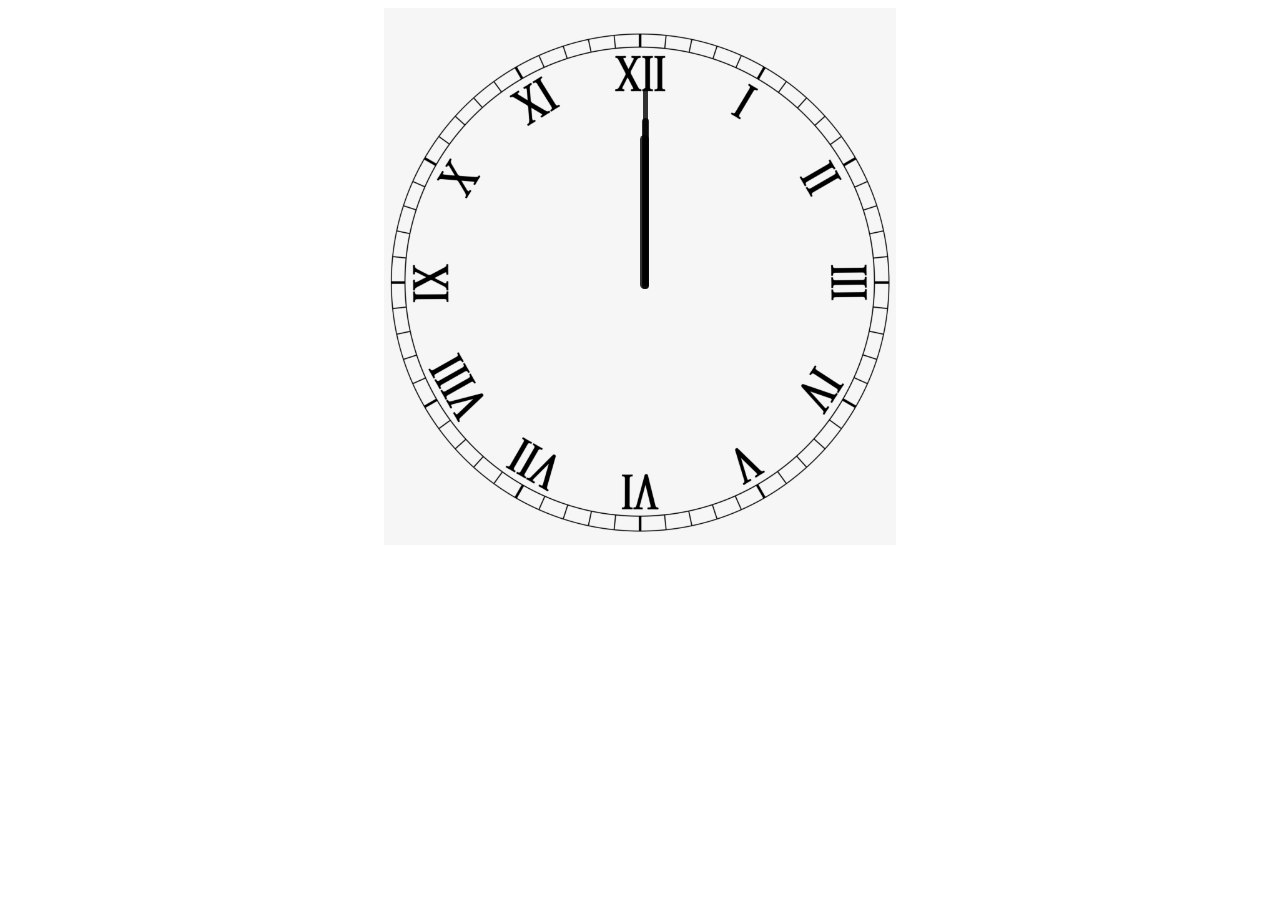
<file: index.html>
<!DOCTYPE html>
<html lang="en">
<head>
    <meta charset="UTF-8">
    <meta name="viewport" content="width=device-width, initial-scale=1.0">
    <title>clock using js</title>
    <link rel="stylesheet" href="index.css">
    <script src="index.js"></script>
</head>

<body>
    <div id="clockcontainer">
        <div id="hour"></div>
        <div id="minute"></div>
        <div id="second"></div>
    </div>
    
</body>
</html>


<!-- <div id="hhdjjjd">         <div id="hour"> </div><div id="minute"> </div><div id="second">         </div></div> -->
</file>
<file: index.css>
#clockcontainer{
    margin:auto;
   
    height:43vw;
    width:40vw;
    background:url(clock.png) no-repeat;
    background-size:100%;
}
#hour,#minute,#second{
    position:relative;
    background-color:black;
    border-radius:10px;
    transform-origin: bottom;
}


#hour{
    height: 28%;
    width: 1.7%;
    top: 23%;
    left: 50%;
    opacity: 0.8;
   
    
    
}
#minute{
    height: 31%;
    width: 1.5%;
    top: -8%;
    left: 50.3%;
    opacity: 0.8;
    
}
#second{
    height: 36%;
    width: 1.0%;
    top: -44.5%;
    left: 50.5%;
    opacity: 0.8;
    
    
}
</file>
